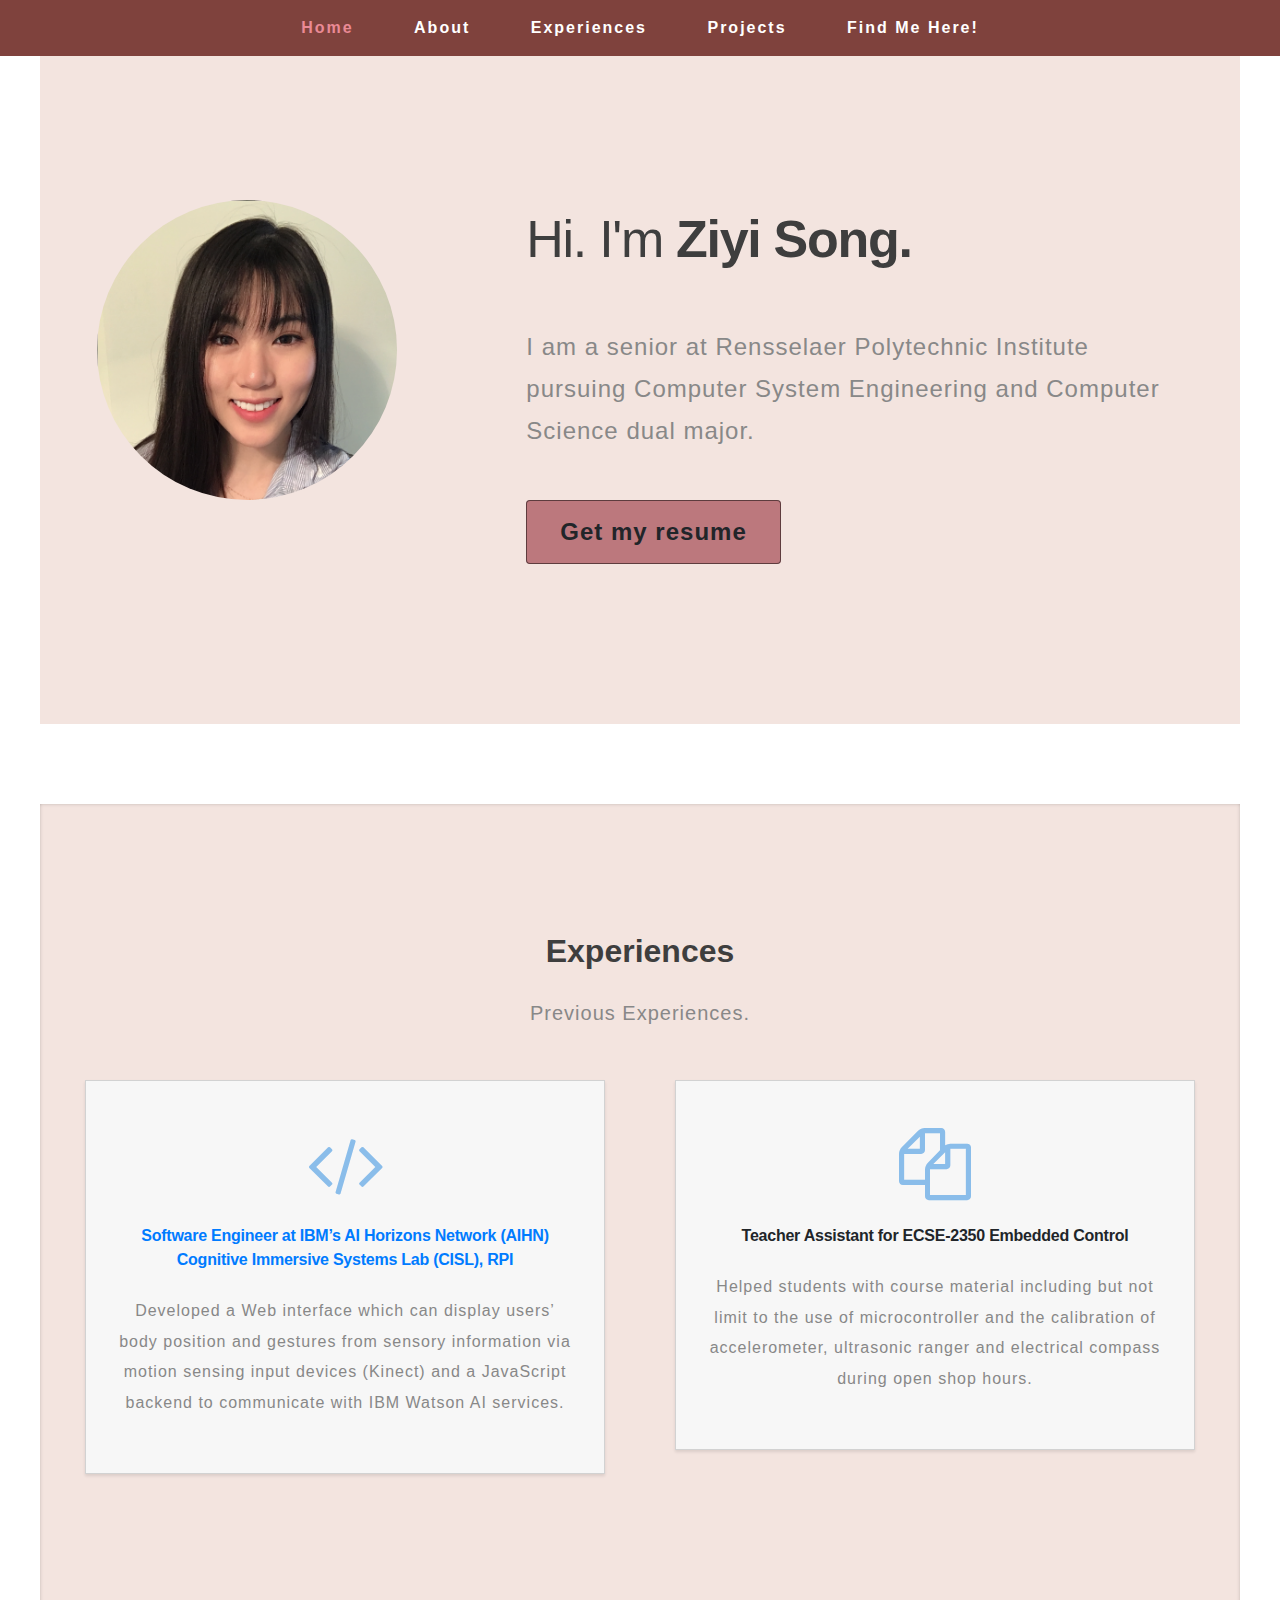
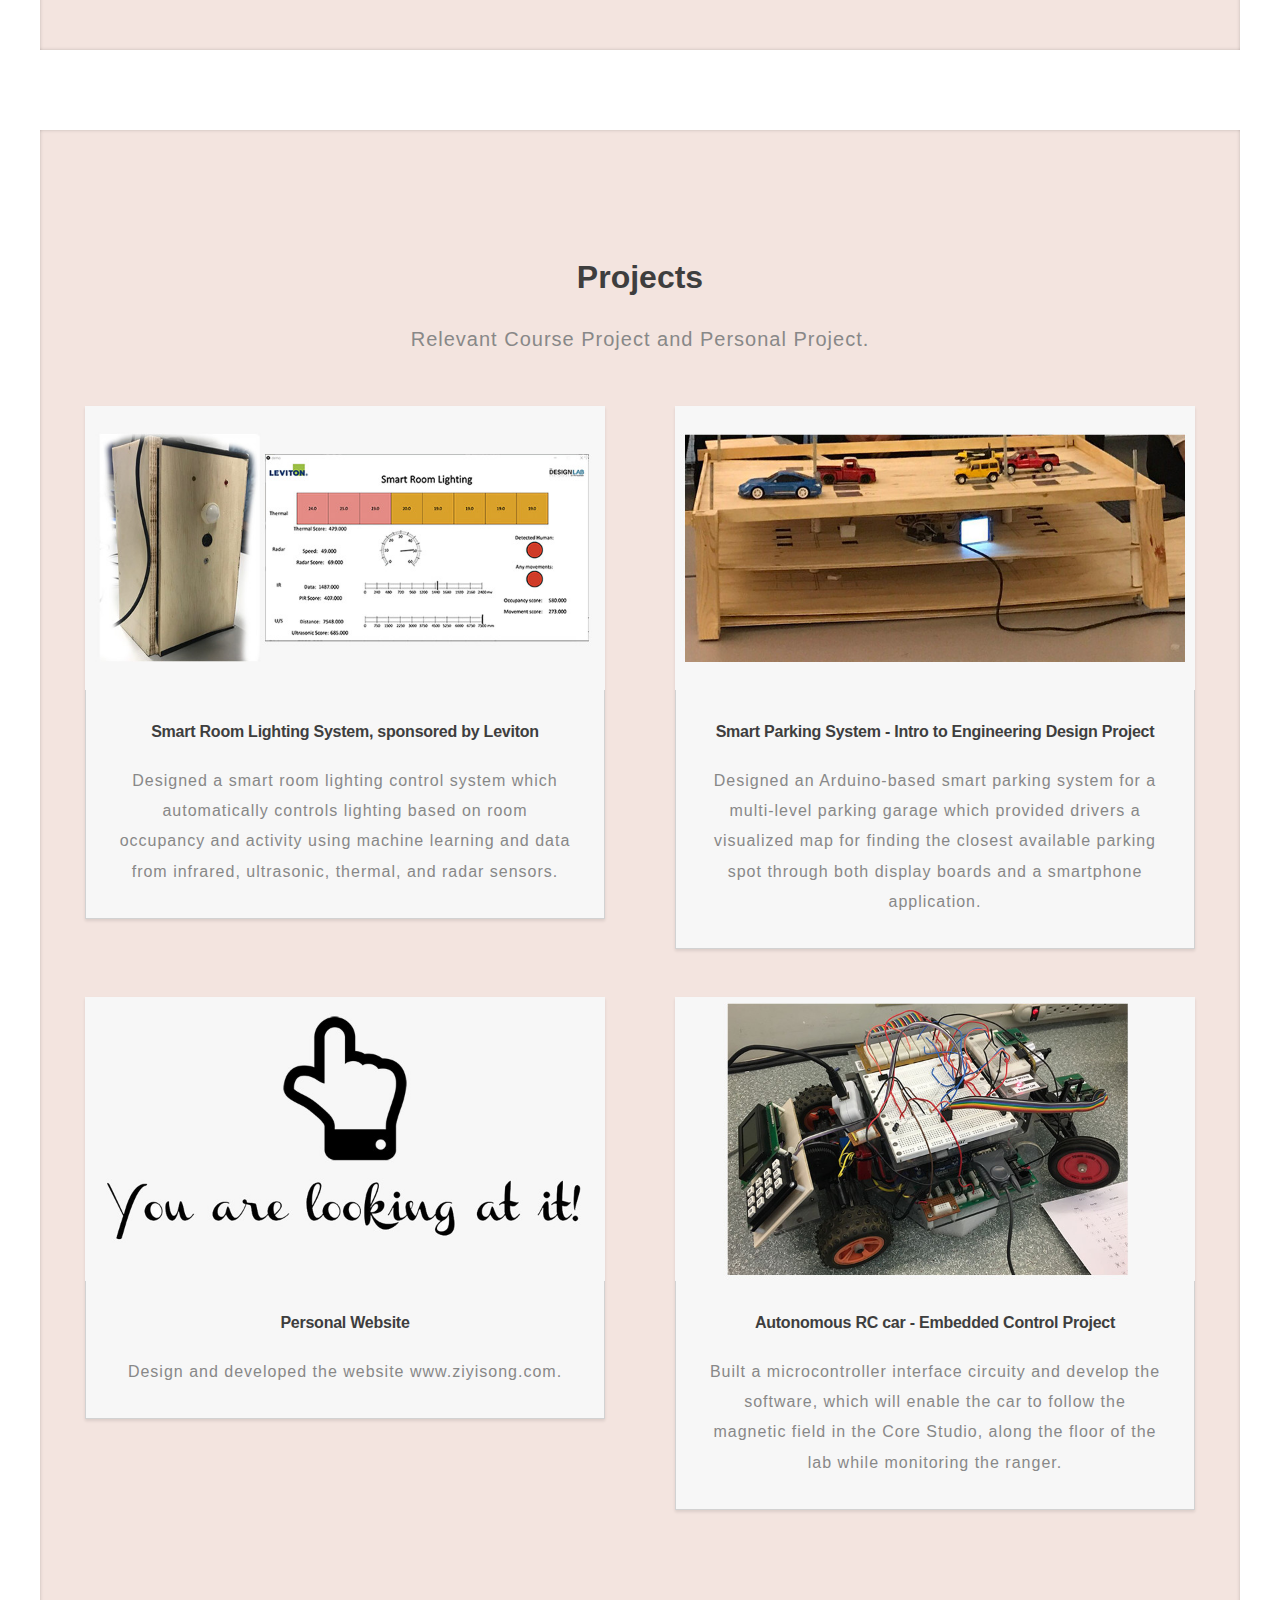
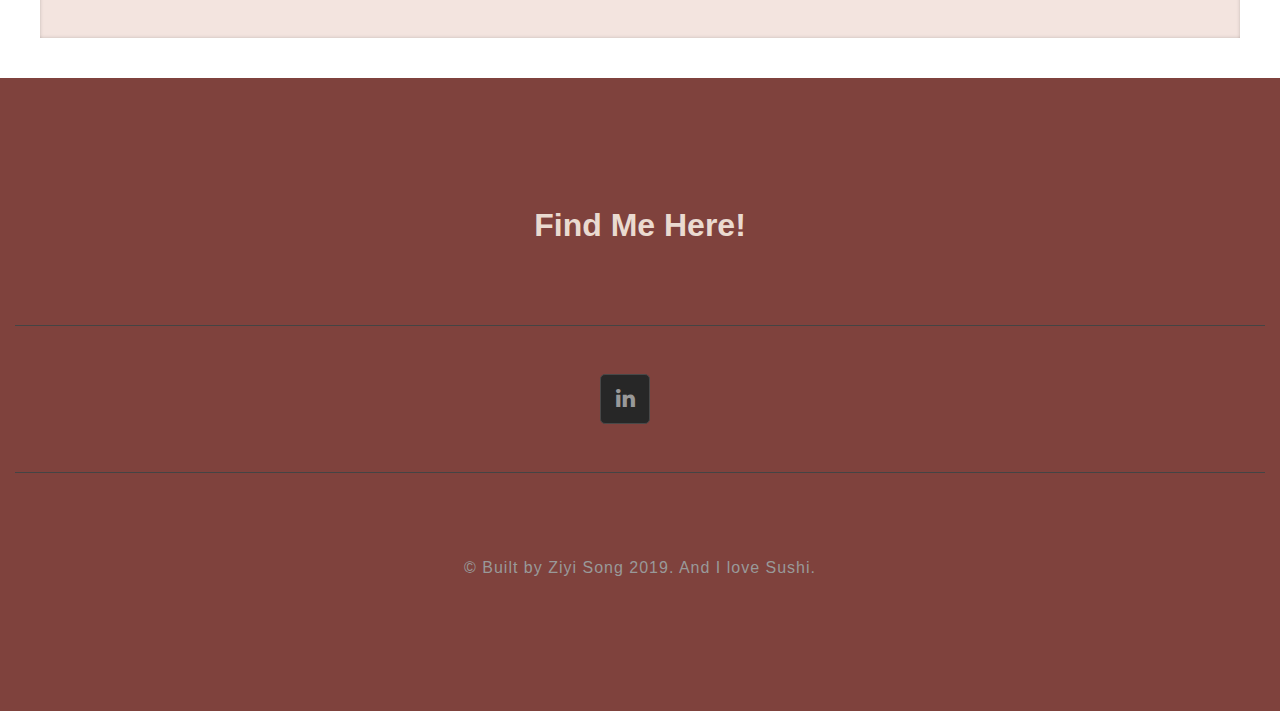
<file: index.html>
<!DOCTYPE html>
<html lang="en">
<head>
	<title>Who is Ziyi Song?</title>
	<!-- Meta tag Keywords -->
	<meta name="viewport" content="width=device-width, initial-scale=1">
	<meta charset="UTF-8" />
	<link rel="stylesheet" href="css/bootstrap.css">
	<link rel="stylesheet" href="css/style.css" type="text/css" media="all" />
	<link rel="stylesheet" href="css/font-awesome.css">
	<link rel="icon" href="images/favicon.png">
</head>
<body>
	<!-- header -->
		<!-- navigation -->

		<div class="main-top">
		 <header>
			<div class="container-fluid px-lg-5 ">
				<nav class="mnu mx-auto">
						  <label for="drop" class="toggle">Menu</label>
							<input type="checkbox" id="drop">
							<ul class="menu">
								<li class="mr-lg-4 mr-3 active"><a href="index.html">Home</a></li>
								<li class="mr-lg-4 mr-3"><a href="#about" class="scroll">About</a></li>
								<li class="mr-lg-4 mr-3"><a href="#experiences" class="scroll">Experiences</a></li>
								<li class="mr-lg-4 mr-3"><a href="#projects" class="scroll">Projects</a></li>
								<li><a href="#contact" class="scroll">Find Me Here!</a></li>
							</ul>
						</nav>
			</div>
		</header>
		</div>
		<!-- //navigation-->

	<section class="banner-bottom" id="about">
		<div class="container">
            <div class="inner-sec">
                <div class="row middle-grids">
                    <div class="col-lg-4 advantage-grid-info1">
                        <div class="advantage_left1 text-center">
                            <img src="images/1.png" class="img-fluid" alt="">
                        </div>
                    </div>
					 <div class="col-lg-8 advantage-grid-info">
                        <div class="advantage_left">
                             <h1 class="heading text-capitalize mb-sm-5 mb-4">Hi. I'm <span>Ziyi Song.</span></h1>
							<p class="mt-4">I am a senior at Rensselaer Polytechnic Institute pursuing Computer System Engineering and Computer Science dual major.</p>
							<a class="banner-button btn mt-5" onclick="openlink(linkresume)">Get my resume</a>

						</div>
                    </div>
                </div>
            </div>
		</div>
    </section>
		<div class="agileits-services" id="experiences">
			<div class="container">
			   <h2 class="heading text-capitalize"> Experiences </h2>
			   <p class="subs mt-4">Previous Experiences.</p>
	            <div class="agileits-services-row row pt-md-5 pb-5 text-center">
	                <div class="col-lg-6">
	                    <div class="agileits-services-grids mt-lg-0 mt-md-0 mt-5">
	                       <span class="fa fa-code"></span>
												 <a href="experiences/research.html">
	                        <h4 class="mt-4 mb-4">Software Engineer at IBM’s AI Horizons Network (AIHN) Cognitive Immersive Systems Lab (CISL), RPI</h4>
	                        <p>Developed a Web interface which can display users’ body position and gestures from sensory information via motion sensing input devices (Kinect) and a JavaScript backend to communicate with IBM Watson AI services.</p>
												</a>

	                    </div>
	                </div>
	                <div class="col-lg-6">
	                    <div class="agileits-services-grids mt-lg-0 mt-5">
	                        <span class="fa fa-copy"></span>
	                        <h4 class="mt-4 mb-4">Teacher Assistant for ECSE-2350 Embedded Control</h4>
	                        <p> Helped students with course material including but not limit to the use of microcontroller and the calibration of accelerometer, ultrasonic ranger and electrical compass during open shop hours.</p>
	                    </div>
	                </div>
	            </div>
	    </div>
		</div>
	<!-- works -->
	<section class="news text-center" id="projects">
		<div class="container">
			 <h2 class="heading text-capitalize">Projects </h2>
		   <p class="subs mt-4">Relevant Course Project and Personal Project.</p>
			<div class="row news-grids mt-5">
						<div class="col-lg-6 col-md-6 newsgrid1">
							<div class="newsgrid_tp new_grd">
								<img src="images/img-2.jpg" alt="news image" class="img-fluid">
									<div class="news_bt">
										<h4>Smart Room Lighting System, sponsored by Leviton</h4>
										<p class="mt-4">  Designed a smart room lighting control system which automatically controls lighting based on room occupancy and activity using machine learning and data from infrared, ultrasonic, thermal, and radar sensors. </p>
									</div>
							</div>
						</div>
						<div class="col-lg-6 col-md-6  newsgrid2">
							<div class="newsgrid_tp new_grd1">
								<img src="images/img-1.jpg" alt="news image" class="img-fluid">
								<div class="news_bt">
									<h4>Smart Parking System - Intro to Engineering Design Project</h4>
									<p class="mt-4"> Designed an Arduino-based smart parking system for a multi-level parking garage which provided drivers a visualized map for finding the closest available parking spot through both display boards and a smartphone application. </p>
								</div>
							</div>
						</div>
						<div class="col-lg-6 col-md-6 mt-md-5 mt-5 newsgrid2">
							<div class="newsgrid_tp new_grd1">
								<img src="images/img-3.jpg" alt="news image" class="img-fluid">
									<div class="news_bt">
										<h4>Personal Website</h4>
										<p class="mt-4"> Design and developed the website www.ziyisong.com. </p>
									</div>
							</div>
						</div>
						<div class="col-lg-6 col-md-6 mt-md-5 mt-5 newsgrid2">
							<div class="newsgrid_tp new_grd1">
								<img src="images/img-4.jpg" alt="news image" class="img-fluid">
								<!--<iframe width="680" height="390" src="https://www.youtube.com/embed/UfkjDzoJh3E"></iframe>-->
									<div class="news_bt">
										<h4>Autonomous RC car - Embedded Control Project</h4>
										<p class="mt-4"> Built a microcontroller interface circuity and develop the software, which will enable the car to follow the magnetic field in the Core Studio, along the floor of the lab while monitoring the ranger.  </p>
									</div>
							</div>
						</div>
					</div>
			</div>
		</section>
		<!-- //works -->
<!-- contact -->
	 <section class="contacts" id="contact">
		<div class="container">

			<h3 class="heading text-capitalizes text-center"> Find Me Here!</h3>
			<div class="cpy-right text-center">
			<div class="follow">
				<ul class="social_section_1info">
					<li><a href="https://www.linkedin.com/in/ziyi-song-835401171/"><span class="fa fa-linkedin"></span></a></li>
				</ul>
			</div>
				<p>© Built by Ziyi Song 2019. And I love Sushi.
				</p>
			</div>
		</div>
	</section>
	 <!-- //contact -->
	 <script>
	 let linkresume = "data/resume.pdf";
	 function openlink(textlink) {
			window.open(textlink);
	}
	 </script>

</body>
</html>
</file>
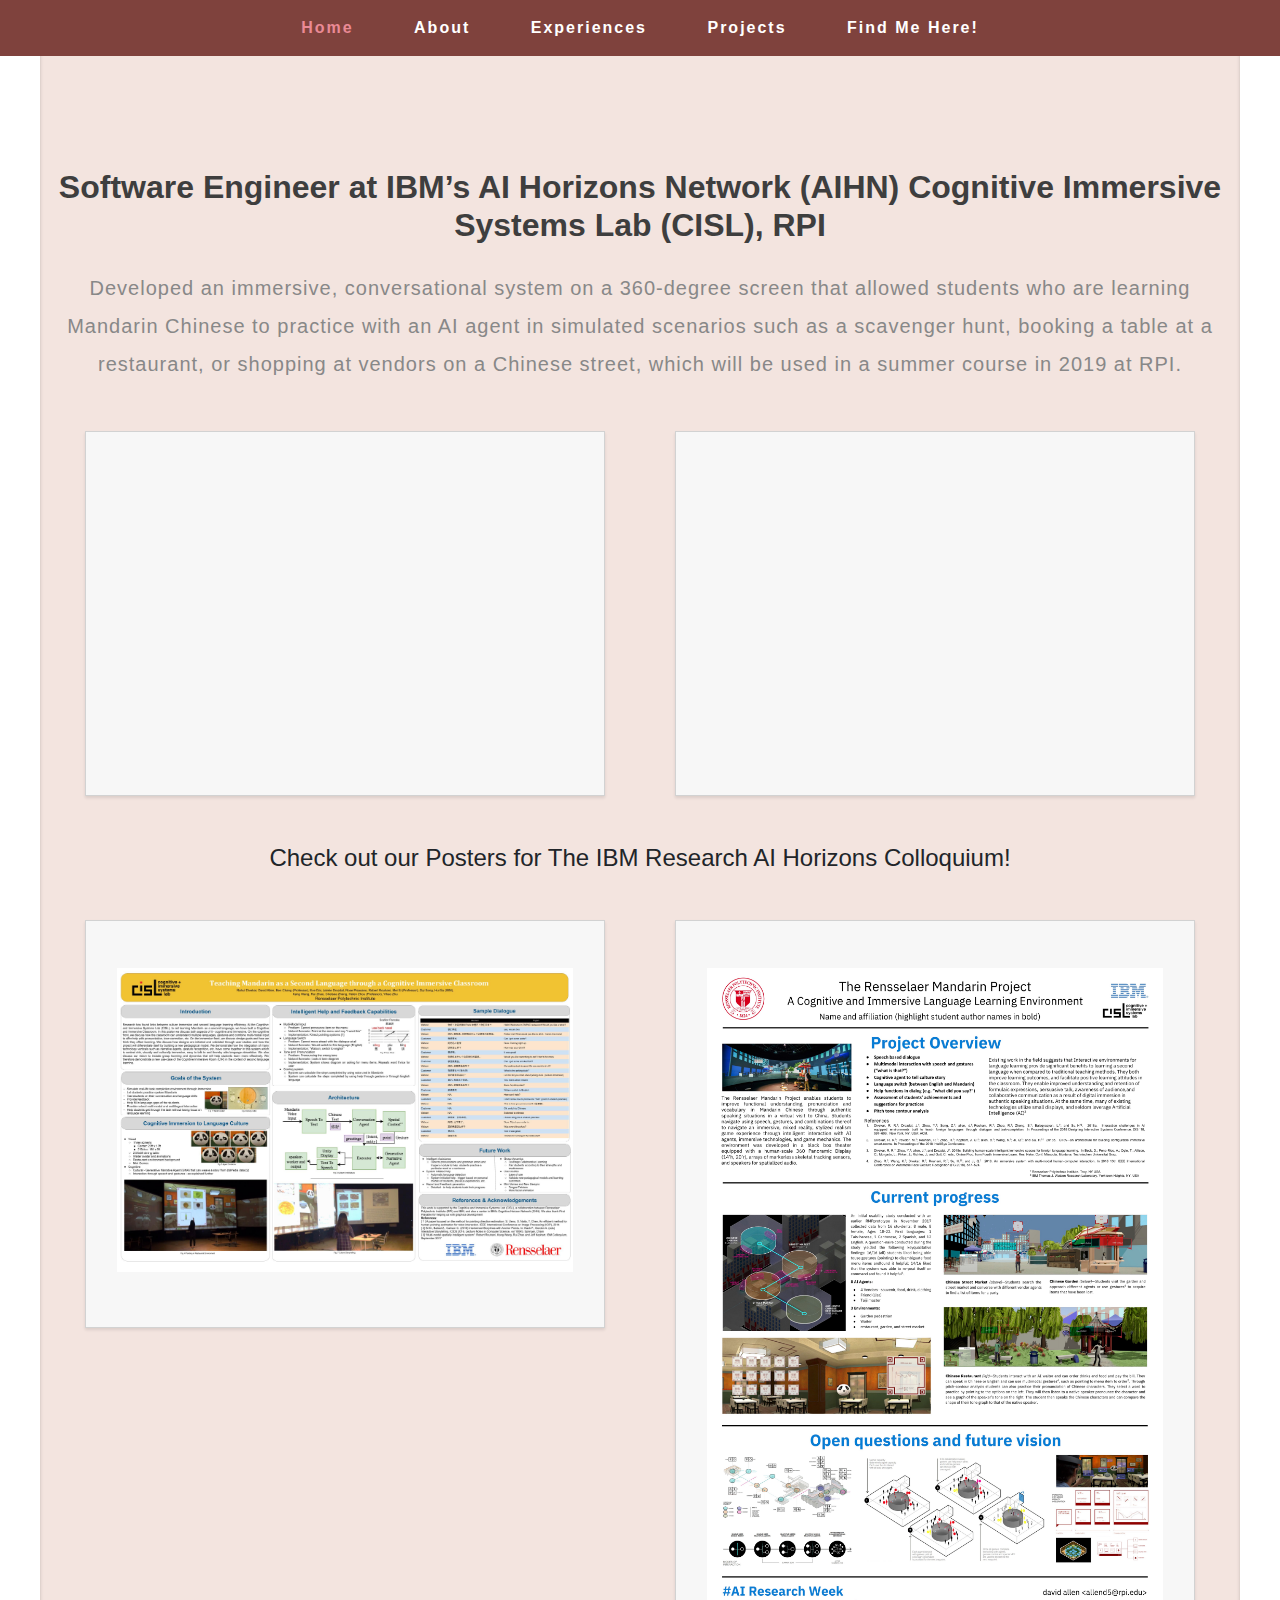
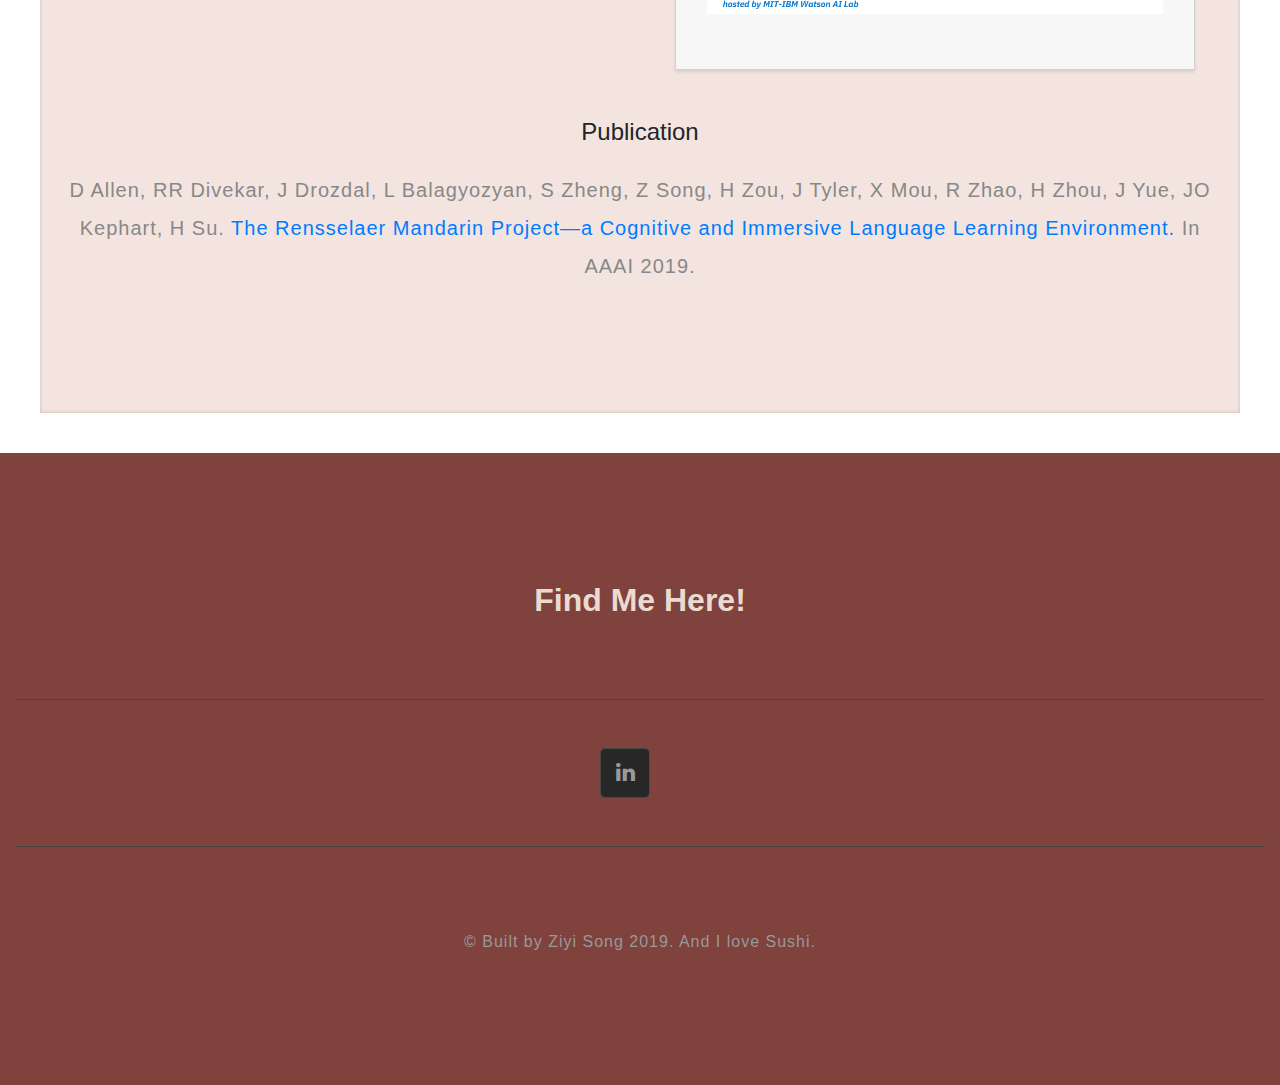
<file: experiences/research.html>
<!DOCTYPE html>
<html lang="en">
<head>
	<title>Who is Ziyi Song?</title>
	<meta name="viewport" content="width=device-width, initial-scale=1">
	<meta charset="UTF-8" />
	<link rel="stylesheet" href="../css/bootstrap.css">
	<link rel="stylesheet" href="../css/style.css" type="text/css" media="all" />
	<link rel="stylesheet" href="../css/font-awesome.css">
  <link rel="icon" href="../images/favicon.png">
</head>
<body>
  <div class="main-top">
   <header>
    <div class="container-fluid px-lg-5 ">
      <nav class="mnu mx-auto">
            <label for="drop" class="toggle">Menu</label>
            <input type="checkbox" id="drop">
            <ul class="menu">
              <li class="mr-lg-4 mr-3 active"><a href="../index.html">Home</a></li>
              <li class="mr-lg-4 mr-3"><a href="../index.html#about" class="scroll">About</a></li>
              <li class="mr-lg-4 mr-3"><a href="../index.html#experiences" class="scroll">Experiences</a></li>
              <li class="mr-lg-4 mr-3"><a href="../index.html#projects" class="scroll">Projects</a></li>
              <li><a href="#contact" class="scroll">Find Me Here!</a></li>
            </ul>
          </nav>
    </div>
  </header>
  </div>
</body>

<div class="agileits-services" id="experiences">
  <div class="container">
     <h2 class="heading"> Software Engineer at IBM’s AI Horizons Network (AIHN) Cognitive Immersive Systems Lab (CISL), RPI </h2>
     <p class="subs mt-4">Developed an immersive, conversational system on a 360-degree screen that allowed students who are learning Mandarin Chinese to practice with an AI agent in simulated scenarios such as a scavenger hunt, booking a table at a restaurant, or shopping at vendors on a Chinese street, which will be used in a summer course in 2019 at RPI.</p>
          <div class="agileits-services-row row pt-md-5 pb-5 text-center">

              <div class="col-md-6">
                  <div class="agileits-services-grids mt-lg-0 mt-md-0 mt-5">
										<div style="max-width:560px;margin:0 auto; padding:5px;">
											<div style="position: relative;padding-bottom: 56.25%; height: 0; overflow: hidden;">
												<iframe width="560" height="315" frameborder="0" allowfullscreen="" src="https://www.youtube.com/embed/7EuSTu1iR2A" style="position: absolute; top: 0px; left: 0px; width: 100%; height: 100%; max-width: 560px; max-height: 315px;"></iframe>
											</div>
										</div>
                  </div>
              </div>

              <div class="col-md-6">
                  <div class="agileits-services-grids mt-lg-0 mt-5">
										<div style="max-width:560px;margin:0 auto; padding:5px;">
											<div style="position: relative;padding-bottom: 56.25%; height: 0; overflow: hidden;">
												<iframe width="560" height="315" frameborder="0" allowfullscreen="" src="https://www.youtube.com/embed/0zusqzo2GAA" style="position: absolute; top: 0px; left: 0px; width: 100%; height: 100%; max-width: 560px; max-height: 315px;"></iframe>
											</div>
										</div>
                  </div>
              </div>

          </div>
          <h4 class="heading"> Check out our Posters for The IBM Research AI Horizons Colloquium! </h4>
          <div class="agileits-services-row row pt-md-5 pb-5 text-center">
            <div class="col-md-6">
                <div class="agileits-services-grids mt-lg-0 mt-md-0 mt-5">
                    <img src="../data/poster1.jpg" alt="news image" class="img-fluid">
                </div>
            </div>
            <div class="col-md-6">
                <div class="agileits-services-grids mt-lg-0 mt-md-0 mt-5">
                    <img src="../data/poster2.jpg" alt="news image" class="img-fluid">
                </div>
            </div>
          </div>
          <h4 class="heading"> Publication </h4>

            <p class="subs mt-4">D Allen, RR Divekar, J Drozdal, L Balagyozyan, S Zheng, Z Song, H Zou, J Tyler, X Mou, R Zhao, H Zhou, J Yue, JO Kephart, H Su.<a href="http://homepages.rpi.edu/~divekr/papers/AAAI-19_paper_376.pdf"> The Rensselaer Mandarin Project—a Cognitive and Immersive Language Learning Environment. </a>In AAAI 2019. </p>

  </div>
</div>


<section class="contacts" id="contact">
 <div class="container">

   <h3 class="heading text-capitalizes text-center"> Find Me Here!</h3>
   <div class="cpy-right text-center">
   <div class="follow">
     <ul class="social_section_1info">
       <li><a href="https://www.linkedin.com/in/ziyi-song-835401171/"><span class="fa fa-linkedin"></span></a></li>
     </ul>
   </div>
     <p>© Built by Ziyi Song 2019. And I love Sushi.
     </p>
   </div>
 </div>
</section>

</html>
</file>
<file: css/style.css>
html {
  scroll-behavior: smooth;
}

body {
    padding: 0;
    margin: 0;
    background: #F3E4DF;
    font-family: 'Open Sans', sans-serif;
}
body a {
    transition: 0.5s all;
    -webkit-transition: 0.5s all;
    -moz-transition: 0.5s all;
    -o-transition: 0.5s all;
    -ms-transition: 0.5s all;
    text-decoration: none;
}

body a:hover {
    text-decoration: none;
    transition: 0.5s all;
    -webkit-transition: 0.5s all;
    -moz-transition: 0.5s all;
    -o-transition: 0.5s all;
    -ms-transition: 0.5s all;
}

body a:focus,
a:hover {
    text-decoration: none;
}

input[type="button"],
input[type="submit"] {
    transition: 0.5s all;
    -webkit-transition: 0.5s all;
    -moz-transition: 0.5s all;
    -o-transition: 0.5s all;
    -ms-transition: 0.5s all;
}

input[type="button"]:hover,
input[type="submit"]:hover {
    transition: 0.5s all;
    -webkit-transition: 0.5s all;
    -moz-transition: 0.5s all;
    -o-transition: 0.5s all;
    -ms-transition: 0.5s all;
}

h1,
h2,
h3,
h4,
h5,
h6 {
    margin: 0;
    padding: 0;
   font-family: 'Open Sans', sans-serif;
}

p {
    margin: 0;
    padding: 0;
    font-size: 16px;
    letter-spacing: 1px;
    line-height: 1.9;
    color: #888;
	font-weight: 300;
    font-family: 'Open Sans', sans-serif;
}
input.MyButton {
width: 300px;
padding: 20px;
cursor: pointer;
font-weight: bold;
font-size: 150%;
background: #3366cc;
color: #fff;
border: 1px solid #3366cc;
border-radius: 10px;
}
input.MyButton:hover {
color: #ffff00;
background: #000;
border: 1px solid #fff;
}

ul,
ol {
    margin: 0;
    padding: 0;
}

label {
    margin: 0;
}

a:focus,
a:hover {
    text-decoration: none;
    outline: none
}

/* //Reset Code */
/*-- header --*/

/* CSS Document */

header {

    z-index: 9;
    width: 100%;
}

.toggle,
[id^=drop] {
    display: none;
}

/* Giving a background-color to the nav container. */

nav {
    margin: 0;
    padding: 0;
}
header {
    position: fixed;
    top: 0;
    z-index: 9;
    width: 100%;
    background: #7f423d;
    padding: 1em 0;
}

#logo a {
    float: left;
    display: initial;
    margin: 0;
    color: #fff;
}

#logo a span {
    color: #fff;
}
nav.mnu {
    width: 50%;
    text-align: center;
}
/* Since we'll have the "ul li" "float:left"
 * we need to add a clear after the container. */

nav:after {
    content: "";
    display: table;
    clear: both;
}

/* Removing padding, margin and "list-style" from the "ul",
 * and adding "position:reltive" */

nav ul {
    padding: 0;
    margin: 0;
    list-style: none;
    position: relative;
}

/* Positioning the navigation items inline */

nav ul li {
    margin: 0px 40px;
    display: inline-block;
}

/* Styling the links */

nav a {
       padding: 0;
    color: #fff;
    font-size: 16px;
    letter-spacing: 2px;
    font-weight: 600;
}


nav ul li ul li:hover {
    background: #f8f9fa;
}

/* Background color change on Hover */

nav a:hover {
    color: #EA8A95;
}

.menu li.active a {
    color: #EA8A95;
}

/* Hide Dropdowns by Default
 * and giving it a position of absolute */

nav ul ul {
    display: none;
    position: absolute;
    /* has to be the same number as the "line-height" of "nav a" */
    top: 30px;
    background: #fff;
    padding: 10px;
}

/* Display Dropdowns on Hover */

nav ul li:hover > ul {
    display: inherit;
}

/* Fisrt Tier Dropdown */

nav ul ul li {
    width: 170px;
    float: none;
    display: list-item;
    position: relative;
}

nav ul ul li a {
    color: #333;
    padding: 5px 10px;
    display: block;
}

/* Second, Third and more Tiers
 * We move the 2nd and 3rd etc tier dropdowns to the left
 * by the amount of the width of the first tier.
*/

nav ul ul ul li {
    position: relative;
    top: -60px;
    /* has to be the same number as the "width" of "nav ul ul li" */
    left: 170px;
}


/* Change ' +' in order to change the Dropdown symbol */

li > a:only-child:after {
    content: '';
}


/* Media Queries
--------------------------------------------- */

@media all and (max-width: 768px) {

    #logo {
        display: block;
        padding: 0;
        width: 100%;
        text-align: center;
        float: none;
    }

    nav {
        margin: 0;
    }

    /* Hide the navigation menu by default */
    /* Also hide the  */
    .toggle + a,
    .menu {
        display: none;
    }

    /* Stylinf the toggle lable */
    .toggle {
        display: block;
        padding: 8px 20px;
        font-size: 15px;
        text-decoration: none;
        border: none;

        background-color: #ffffff;
        color: #333;
        cursor: pointer;
    }
    .menu .toggle {
        float: none;
        text-align: center;
        margin: auto;
        width: 80%;
        padding: 5px;
        font-weight: normal;
        font-size: 16px;
        letter-spacing: 1px;
    }

    .toggle:hover {
        color: #333;
        background-color: #fff;
    }

    /* Display Dropdown when clicked on Parent Lable */
    [id^=drop]:checked + ul {
        display: block;
        background: rgba(16, 16, 16, 0.85);
        padding: 15px 0;
        text-align: center;
		width: 100%;
    }

    /* Change menu item's width to 100% */
    nav ul li {
        display: block;
        width: 100%;
        padding: 5px 0;
    }

    nav ul ul .toggle,
    nav ul ul a {
        padding: 0 40px;
    }

    nav ul ul ul a {
        padding: 0 80px;
    }

    nav a:hover,
    nav ul ul ul a {
        background-color: transparent;
    }

    nav ul li ul li .toggle,
    nav ul ul a,
    nav ul ul ul a {
        padding: 14px 20px;
        color: #FFF;
        font-size: 17px;
    }


    nav ul li ul li .toggle,
    nav ul ul a {
        background-color: #212121;
    }

    /* Hide Dropdowns by Default */
    nav ul ul {
        float: none;
        position: static;
        color: #ffffff;
        /* has to be the same number as the "line-height" of "nav a" */
    }

    /* Hide menus on hover */
    nav ul ul li:hover > ul,
    nav ul li:hover > ul {
        display: none;
    }

    /* Fisrt Tier Dropdown */
    nav ul ul li {
        display: block;
        width: 100%;
        padding: 0;
    }

    nav ul ul ul li {
        position: static;
        /* has to be the same number as the "width" of "nav ul ul li" */
    }
    nav ul ul li a {
        color: #fff;
        font-size: 0.85em;
    }
}

@media all and (max-width: 330px) {

    nav ul li {
        display: block;
        width: 94%;
    }

}
/* bottom-to-top */
#toTop {
    display: none;
    text-decoration: none;
    position: fixed;
    bottom: 24px;
    right: 3%;
    border-radius: 50%;
    overflow: hidden;
    z-index: 999;
    width: 35px;
    height: 35px;
    border: none;
    text-indent: 100%;
    background: url(../images/move-top.png) no-repeat 0px 0px;
}

#toTopHover {
    width: 32px;
    height: 32px;
    display: block;
    overflow: hidden;
    float: right;
    opacity: 0;
    -moz-opacity: 0;
    filter: alpha(opacity=0);
}

/* //bottom-to-top */

/* //header */
.advantage_left h4 {
    font-size: 15px;
    font-weight: 700;
    text-transform: uppercase;
    letter-spacing: 2px;
    color: #36b1af;
}
.advantage_left h3 {
    font-size: 30px;
    font-weight: 700;
    letter-spacing: 2px;
}
.advantage_left1 img {
    width: 300px;
    height: 300px;
    border-radius: 50%;
}
a.banner-button, button.submit {
    background: #bc787d;
    color: #fff;
    letter-spacing: 1px;
    font-size: 1.5em;
    font-weight: 700;
	border:none;
    padding: 14px 34px;
	box-shadow: inset 0px 0px 0px 1px rgba(0, 0, 0, 0.5);
    -webkit-transition: 0.5s all;
    -o-transition: 0.5s all;
    -moz-transition: 0.5s all;
    -ms-transition: 0.5s all;
    transition: 0.5s all;
}
a.banner-button:hover {
    border:none;
     background:#bc787d;
    color: #fff;
}
a.banner-button2 {
    background:#0ad8a1;
    color: #fff;
    letter-spacing: 1px;
    border: 1px solid #0ad8a1;
    padding: 10px 23px;
    -webkit-transition: 0.5s all;
    -o-transition: 0.5s all;
    -moz-transition: 0.5s all;
    -ms-transition: 0.5s all;
    transition: 0.5s all;
}
a.banner-button2:hover {
    border: 1px solid #9acff2;
    background: #9acff2;
}
.banner-bottom {
    padding: 10em 0;
    box-shadow: 0px 1px 0px 0px rgba(0, 0, 0, 0.05);
    border-style: solid;
    border-width: 40px;
    border-color: #FFF;
}
.agileits-services-grids i {
    font-size: 2em;
    color: #b84373;
    text-align: center;
}
.agileits-services-grids h4 {
    font-size: 1em;
    line-height: 1.5em;
    letter-spacing: -0.015em;
    font-weight: 700;
}
.agileits-services-grids span {
    font-size: 4.5em;
    color:#8abdea;
}
p.subs {
    font-size: 1.25em;
}
/* services */
h3.heading {
  font-size: 2em;
  font-weight: 700;
  color: #eadad0;
}
h2.heading {
    font-size: 2em;
    font-weight: 700;
    color: #3e3e3e;
}

h1.heading {
    font-size: 3.25em;
    font-weight: 300;
    letter-spacing: -0.025em;
    color: #3e3e3e;
    line-height: 1.5em;
    position: relative;
}
h1.heading span {
    font-weight: 700;
}
.advantage_left {
    padding-left: 3em;
}
.advantage_left p {
    font-size: 1.5em;
    line-height: 1.75em;
}
.advantage_left p span {
    font-weight: 600;
    color: #282828;
}
/* heading title */
h3.tittle {
    font-size: 40px;
    letter-spacing: 1px;
}

p.sub-tittle {
    max-width: 700px;
    margin: 0 auto;
    font-size: 20px;
}
.agileits-services {
    padding: 8em 0;
    box-shadow: inset 0px 0px 5px -2px rgba(0, 0, 0, 0.47);
    text-align: center;
    background: #F3E4DF;
    border-style: solid;
    border-width: 40px;
    border-color: #FFF;
}
.agileits-services-grids {
    background: #f7f7f7;
    box-shadow: inset 0px 0px 0px 1px rgba(0, 0, 0, 0.15), 0px 2px 3px 0px rgba(0, 0, 0, 0.1);
    text-align: center;
    padding:3em 2em 3.5em 2em;
}
/* //services */
.newsgrid_tp {
    background: #f7f7f7;
    box-shadow: inset 0px 0px 0px 1px rgba(0, 0, 0, 0.15), 0px 2px 3px 0px rgba(0, 0, 0, 0.1);
    text-align: center;
}
.news {
    padding: 8em 0;
    box-shadow: inset 0px 0px 5px -2px rgba(0, 0, 0, 0.47);
    text-align: center;
    background: #F3E4DF;
    border-style: solid;
    border-width: 40px;
    border-color: #FFF;
}
.news_bt {
    padding: 2em;
}
section.news.text-center h4 {
    font-size: 1em;
    font-weight: 700;
    letter-spacing: -0.015em;
    color: #3e3e3e;
}
/* contact */
.contacts {
    padding: 8em 0;
    background: #7f423d;
}
.contact_grid_right input[type="text"], .contact_grid_right input[type="email"], .contact_grid_right textarea {
    outline: none;
    padding: 15px 15px;
    font-size: 14px;
    color: #777;
    background: #282828;
    width: 100%;
    letter-spacing: 1px;
    border: 1px solid #404040;
    border-radius: 0.25em;
    margin-top: 1em;
}

.contact_grid_right input[type="text"]:nth-child(2),
.contact_grid_right input[type="email"] {
    margin: 1em 0 0;
}

.contact_grid_right textarea {
    min-height: 17em;
    margin: 1em 0em;
    resize: none;
}

.contact_grid_right input[type="submit"], .contact_grid_right input[type="reset"] {
    outline: none;
    padding: 20px 0;
    font-size: 1.1em;
    color: #fff;
    background: #444;
    width: 22%;
    border: none;
    letter-spacing: 2px;
    border-radius: 0.25em;
    -webkit-transition: 0.5s all;
    -moz-transition: 0.5s all;
    -o-transition: 0.5s all;
    -ms-transition: 0.5s all;
    transition: 0.5s all;
    font-weight: 700;
    cursor: pointer;
}

.contact_grid_right input[type="submit"],
.contact_grid_right input[type="reset"]:hover {
    background-color: #EA8A95;
}
.contact_grid_right.mt-5.text-center {
    width: 80%;
}
.follow {
    padding: 3em 0;
    margin: 5em 0;
    border-top: 1px solid #444;
    border-bottom: 1px solid #444;
}
ul.social_section_1info li {
    display: inline-block;
}
ul.social_section_1info li a {
    width: 50px;
    height: 50px;
    text-align: center;
    display: block;
    line-height: 47px;
    border-radius: 5px;
    border: 1px solid #484848;
    background: #272727;
}
ul.social_section_1info a {
    color: #999;
    margin-right: 30px;
    font-size: 22px;
}
ul.social_section_1info a:hover {
    color: #fff;
}
.cpy-right p{
	color:#999;
}
.cpy-right p a {
    color: #ea8a95;
}
.cpy-right p a:hover{
	color:#999;
}

#success-message {
	opacity: 0;
}

.col-xs-12.col-sm-12.col-md-12.col-lg-12 {
	padding: 0 20% 0 20%;
}

.form-title {
	padding: 25px;
	font-size: 30px;
	font-weight: 300;
}

.form-group .form-control {
	-webkit-box-shadow: none;
	border-bottom: 1px;
	border-style: none none solid none;
	border-color:#ffd708;
}

.form-group .form-control:focus {
	box-shadow: none;
	border-width: 0 0 2px 0;
	border-color: #000;
}

textarea {
	resize: none;
}

.btn-mod.btn-large {
	height: auto;
	padding: 13px 52px;
	font-size: 15px;
}

.btn-mod.btn-border {
	color: #000000;
	border: 1px solid #000000;
	background: transparent;
}

.btn-mod,
a.btn-mod {
	-webkit-box-sizing: border-box;
	-moz-box-sizing: border-box;
	box-sizing: border-box;
	padding: 4px 13px;
	color: #fff;
	background: rgba(34, 34, 34, .9);
	border: 1px solid transparent;
	font-size: 11px;
	font-weight: 400;
	text-transform: uppercase;
	text-decoration: none;
	letter-spacing: 2px;
	-webkit-border-radius: 0;
	-moz-border-radius: 0;
	border-radius: 0;
	-webkit-box-shadow: none;
	-moz-box-shadow: none;
	box-shadow: none;
	-webkit-transition: all 0.2s cubic-bezier(0.000, 0.000, 0.580, 1.000);
	-moz-transition: all 0.2s cubic-bezier(0.000, 0.000, 0.580, 1.000);
	-o-transition: all 0.2s cubic-bezier(0.000, 0.000, 0.580, 1.000);
	-ms-transition: all 0.2s cubic-bezier(0.000, 0.000, 0.580, 1.000);
	transition: all 0.2s cubic-bezier(0.000, 0.000, 0.580, 1.000);
}

.btn-mod.btn-border:hover,
.btn-mod.btn-border:active,
.btn-mod.btn-border:focus,
.btn-mod.btn-border:active:focus {
	color: #fff;
	border-color: #000;
	background: #000;
	outline: none;
}

@media only screen and (max-width: 500px) {
	.btn-mod.btn-large {
		padding: 6px 16px;
		font-size: 11px;
	}
	.form-title {
		font-size: 20px;
	}
}

form#contact-form label {
	color: #ea4335;
}

label {
	color: #000 !important;
	font-weight: 600;
	letter-spacing: 0.5px;
}

/* //contact */

/* contact */

.form-control {
	background-color: #e2e2e2;
	border: none;
}

.map iframe {
	width: 100%;
	border: 7px solid #e4e4e4;
	min-height: 500px;
}

/* //contact */
/* responsive */

@media(max-width: 1680px) {}

@media(max-width: 1600px) {}

@media(max-width: 1440px) {

}

@media(max-width: 1366px) {
	nav.mnu {
    width: 65%;
}
}

@media(max-width: 1280px) {

}

@media(max-width: 1080px) {
    .navbar-light .navbar-nav .nav-link {
        font-size: 15px;
    }

    nav.navbar.navbar-expand-lg {
        padding: 2px 0;
    }

    a.reqe-button {
        font-size: 14px;
    }

    .stats_info i {
        font-size: 38px;
    }

    .stats_info p {
        font-size: 40px;
    }

    .stats_info h4 {
        font-size: 15px;
    }

    .main-stats-inner-img,
    .main-stats-inner-img.two {
        min-height: 330px;
    }

    .stats_info {
        margin-top: 6em;
    }

    .contact-info h4 {
        font-size: 15px;
    }

    .map iframe {
        min-height: 330px;
    }
	nav.mnu {
    width: 100%;
}
}

@media(max-width: 1050px) {

}

@media(max-width: 1024px) {

}

@media(max-width: 991px) {
    a.navbar-brand {
        font-size: 34px;
    }
    .main-stats-inner-img,
    .main-stats-inner-img.two {
        min-height: 280px;
    }
.navbar-light .navbar-toggler {
    background: #fff;
}
.newsgrid5 {
    margin-top: 3em;
}
.contact_grid_right input[type="submit"], .contact_grid_right input[type="reset"] {
    width: 41%;
}
.advantage_left {
    padding-left: 0em;
    margin-top: 2em;
    text-align: center;
}
.banner-bottom {
    padding: 2em 5em 3em 5em;
}
.agileits-services {
    padding: 3em 5em 3em 5em;
}
footer {
    padding: 3em 0em 3em 0em;
}
p.sub-tittle {
    font-size: 15px;
}
.advantage_left1.text-center {
    margin-top: 3em;
}
   nav.navbar.navbar-expand-lg {
        padding: 0px 16px;
    }
	.navbar-light .navbar-nav .nav-link {
    padding: 8px 0;
}
.contacts {
    padding: 4em 0;
}
.news {
    padding: 4em 0;
}
}
@media(max-width: 900px) {

}

@media(max-width: 800px) {

}

@media(max-width: 768px) {
   h1.heading {
    font-size: 2.7em;
}
.advantage_left p {
    font-size: 1.3em;
}
nav ul {
    padding-top: 2.5em;
}
}

@media(max-width: 736px) {

	.banner-bottom {
    padding: 2em 3em 3em 3em;
}
.agileits-services {
    padding: 3em 3em 3em 3em;
}
section.team-sec.main-stats-inner {
    padding: 3em 3em 3em 3em;
}
.foot-top {
    padding-left: 1em;
    margin-top: 2em;
}
.logo {
    padding: 3em 2em 3em 2em;
}
section.content-inner {
    padding: 3em 3em 3em 3em;
}
.newsgrid2 {
    margin-top: 3em;
}
.contact_grid_right.mt-5.text-center {
    width: 100%;
}
.follow {
    margin: 3em 0;
}
p.subs {
    font-size: 1em;
}
}

@media(max-width: 667px) {

}

@media(max-width: 640px) {
    .nav-pills .nav-link {
        padding: 0.8em 1.5em;
        font-size: 15px;
    }
}

@media(max-width: 600px) {

}

@media(max-width: 568px) {

	h2.heading {
    font-size: 30px;
}
h3.heading {
    font-size: 30px;
}
.footer-title {
    font-size: 26px;
}
}

@media(max-width: 480px) {
   .inner-conent-lft {
    text-align: center;
    margin-bottom: 1em;
}
.inner-conent-rgt {
    text-align: center;
}
.agileits-services-grids span {
    width: 100px;
    height: 100px;
    line-height: 100px;
    font-size: 48px;
}
h1.heading {
    font-size: 2.3em;
}
.advantage_left p {
    font-size: 1em;
}
.banner-bottom {
    padding: 3em 0em 3em 0em;
}
a.banner-button, button.submit {
    font-size: 1.2em;
}
ul.social_section_1info a {
    margin-right: 10px;
}
.contact_grid_right input[type="submit"], .contact_grid_right input[type="reset"] {
    padding: 16px 0;
    font-size: 1em;
    width: 45%;
}
.agileits-services {
    padding: 3em 0em 3em 0em;
}
}

@media(max-width: 440px) {
 .contact_grid_right textarea {
    min-height: 13em;
}
}

@media(max-width: 414px) {
 .advantage_left1 img {
    width: 250px;
    height: 250px;
 }
 ul.social_section_1info a {
    margin-right: 6px;
}
}

@media(max-width: 384px) {
   ul.social_section_1info li a {
    width: 45px;
    height: 45px;
    line-height: 45px;
}
}

@media(max-width: 375px) {


}

@media(max-width: 320px) {

    .button-style {
        font-size: 12px;
    }

    a.navbar-brand {
        font-size: 28px;
    }

    .navbar-toggler {
        padding: 3px 8px;
    }

    .nav.nav-pills {
        width: 274px;
    }
.logo h1 a {
    font-size: 32px;
}
.logo {
    padding: 2em 0em 2em 0em;
}
.agileits-services {
    padding: 3em 0em 3em 0em;
}
section.team-sec.main-stats-inner {
    padding: 2em 2em 2em 2em;
}
section.content-inner {
    padding: 2em 2em 2em 2em;
}
.advantage_left1 img {
    width: 210px;
    height: 210px;
}
ul.social_section_1info li a {
    width: 36px;
    height: 36px;
    line-height: 36px;
}
ul.social_section_1info a {
    font-size: 18px;
}
.contact_grid_right input[type="submit"], .contact_grid_right input[type="reset"] {
    font-size: 0.8125em;
    width: 49%;
}
.follow {
    margin: 2em 0;
	padding:2em 0;
}
.contacts {
    padding: 3em 0;
}
.news {
    padding: 3em 0;
}
.news_bt {
    padding: 1.5em;
}
section.news.text-center h4 {
    font-size: 1.3em;
}
.agileits-services-grids {
    padding: 2em 2em 2.5em 2em;
}
.agileits-services-grids h4 {
    font-size: 1.3em;
}
.banner-bottom {
    padding:3em 0em 3em 0em;
}
h1.heading {
    font-size: 1.7em;
}
a.banner-button, button.submit {
    font-size: 1em;
}

}
</file>
